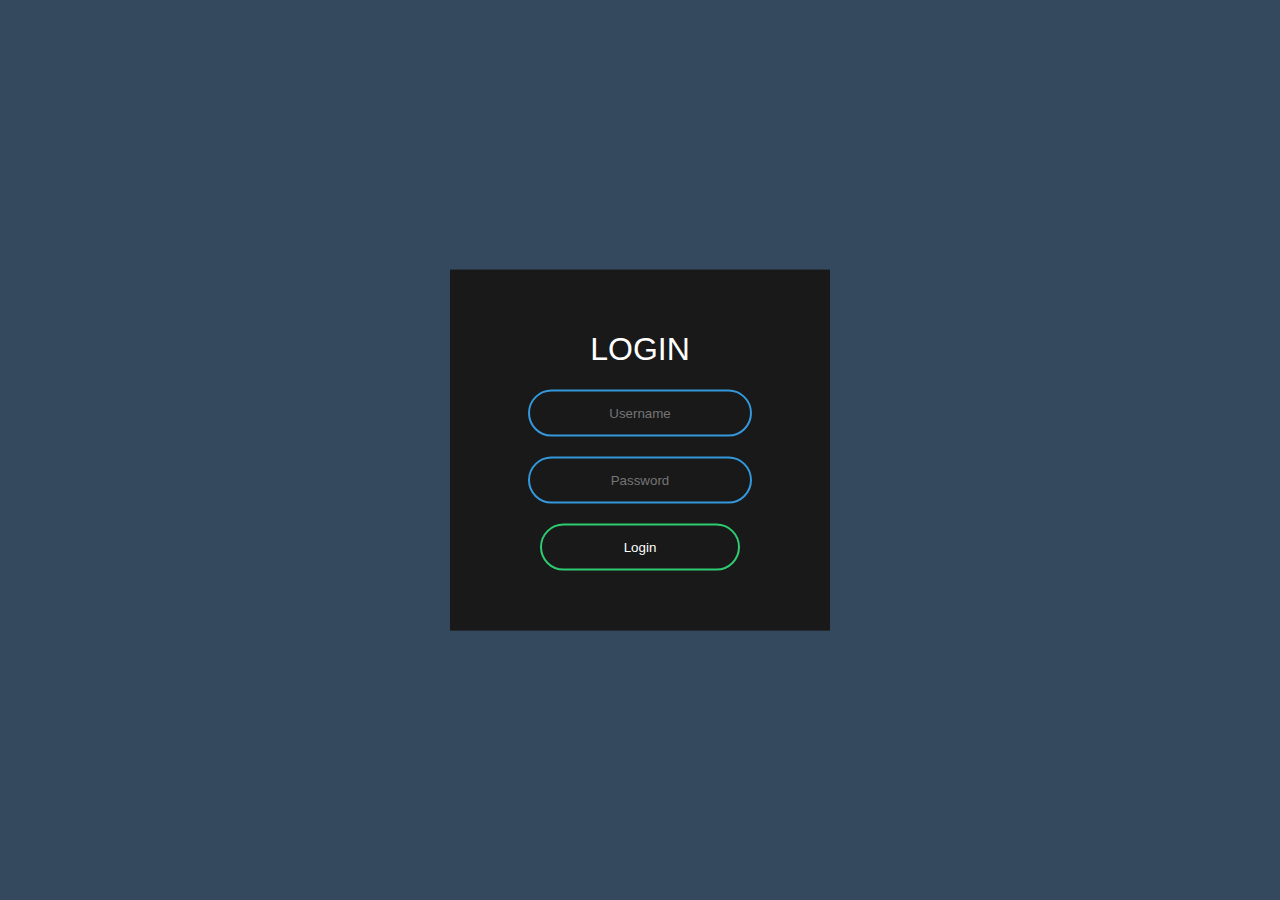
<file: Animasi Login/index.html>
<!DOCTYPE html>
<html lang="en" dir="ltr">
<head>
<meta charset="utf-8">
	<title>ANIMASI LOGIN</title>
	<link rel="stylesheet" href="style.css">
</head>
<body>
<form class="box" action="index.html" method="post">
	<h1>LOGIN</h1>
	<input type="text" name="" placeholder="Username"></input>
	<input type="password" name="" placeholder="Password"></input>
	<input type="submit" name="" value="Login"></input>

</form>

</body>
</html>
</file>
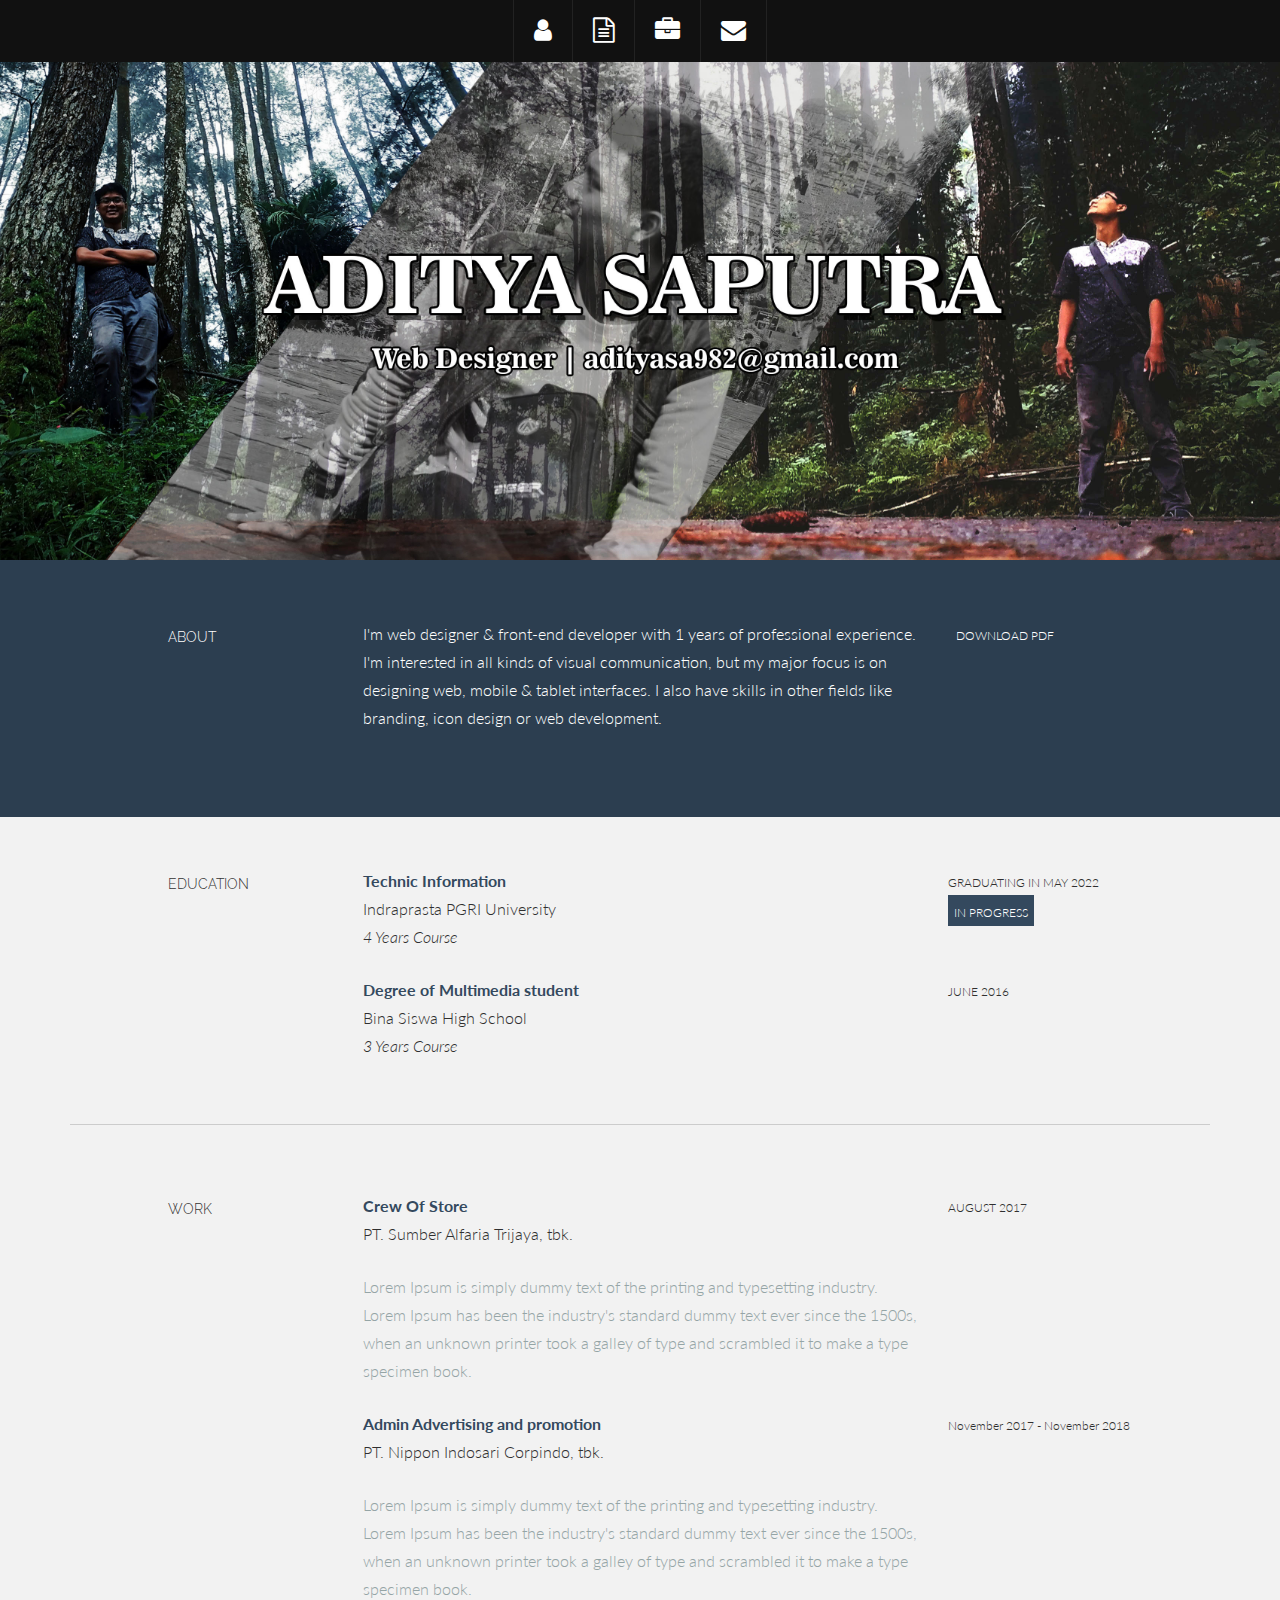
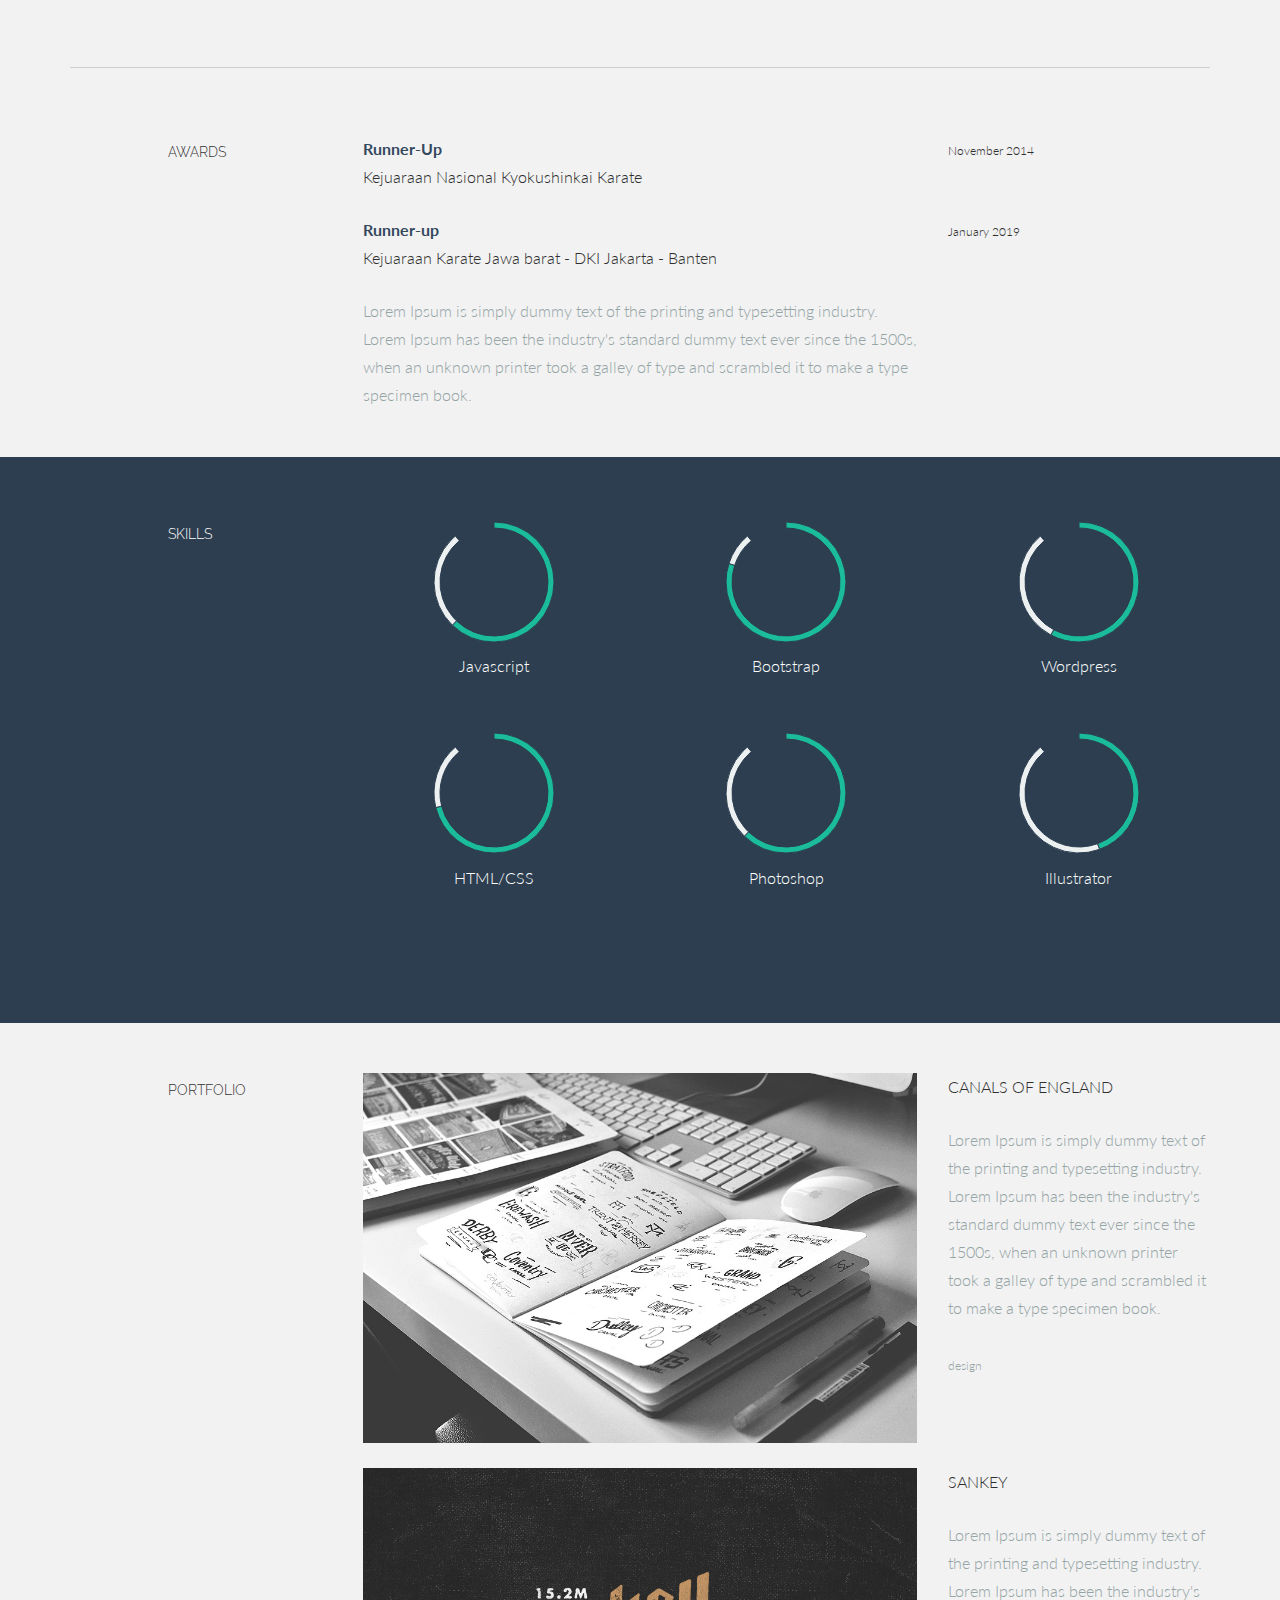
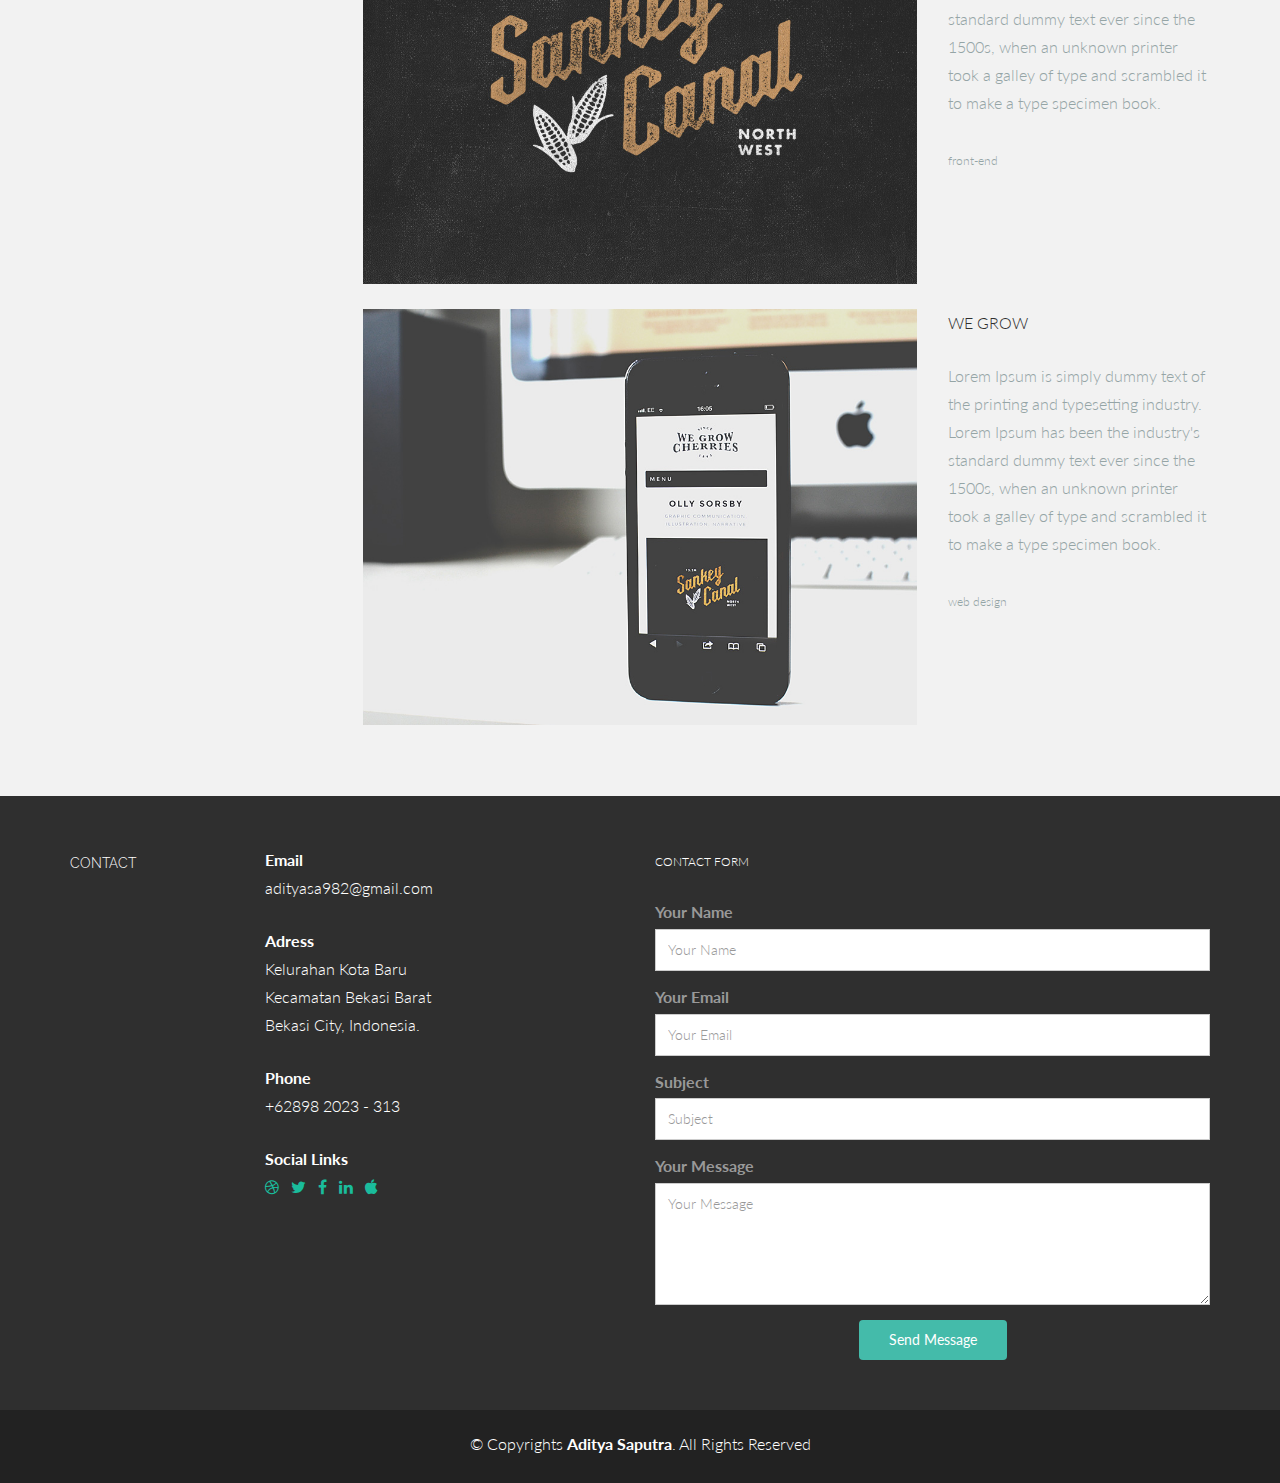
<file: Web Statis portofolio/index.html>
<!DOCTYPE html>
<html lang="en">
<head>
  <meta charset="utf-8">
  <title>DIDIT TODAY</title>
  <meta content="width=device-width, initial-scale=1.0" name="viewport">
  <meta content="" name="keywords">
  <meta content="" name="description">

  <!-- Favicons -->
  <link href="img/favicon.png" rel="icon">
  <link href="img/apple-touch-icon.png" rel="apple-touch-icon">

  <!-- Google Fonts -->
  <link href="https://fonts.googleapis.com/css?family=Lato:300,400,700,300italic,400italic|Raleway:400,300,700" rel="stylesheet">

  <!-- Bootstrap CSS File -->
  <link href="lib/bootstrap/css/bootstrap.min.css" rel="stylesheet">

  <!-- Libraries CSS Files -->
  <link href="lib/font-awesome/css/font-awesome.min.css" rel="stylesheet">

  <!-- Main Stylesheet File -->
  <link href="css/style.css" rel="stylesheet">

</head>

<body data-spy="scroll" data-offset="64" data-target="#section-topbar">

  <div id="section-topbar">
    <div id="topbar-inner">
      <div class="container">
        <div class="row">
          <div class="dropdown">
            <ul id="nav" class="nav">
              <li class="menu-item"><a class="smothscroll" href="#about" title="About"><i class="fa fa-user"></i></a></li>
              <li class="menu-item"><a class="smothscroll" href="#resume" title="Resume"><i class="fa fa-file-text-o"></i></a></li>
              <li class="menu-item"><a class="smothscroll" href="#work" title="Works"><i class="fa fa-briefcase"></i></a></li>
              <li class="menu-item"><a class="smothscroll" href="#contact" title="Contact"><i class="fa fa-envelope"></i></a></li>
            </ul>
            <!--/ uL#nav -->
          </div>
          <!-- /.dropdown -->

          <div class="clear"></div>
        </div>
        <!--/.row -->
      </div>
      <!--/.container -->

      <div class="clear"></div>
    </div>
    <!--/ #topbar-inner -->
  </div>
  <!--/ #section-topbar -->

  <div id="headerwrap">
    <div class="container">
      <div class="row centered">
        
        <!--/.col-lg-12 -->
      </div>
      <!--/.row -->
    </div>
    <!--/.container -->
  </div>
  <!--/.#headerwrap -->


  <section id="about" name="about">
    <div id="intro">
      <div class="container">
        <div class="row">

          <div class="col-lg-2 col-lg-offset-1">
            <h5>ABOUT</h5>
          </div>
          <div class="col-lg-6">
            <p>I'm web designer & front-end developer with 1 years of professional experience. I'm interested in all kinds of visual communication, but my major focus is on designing web, mobile & tablet interfaces. I also have skills in other fields like
              branding, icon design or web development.</p>
          </div>
          <div class="col-lg-3">
            <p><a href="#"><i class="icon-file"></i></a>
              <sm>DOWNLOAD PDF</sm>
            </p>
          </div>

        </div>
        <!--/.row -->
      </div>
      <!--/.container -->
    </div>
    <!--/ #intro -->
  </section>


  <section id="resume" name="resume">
    <!--EDUCATION DESCRIPTION -->
    <div class="container desc">
      <div class="row">

        <div class="col-lg-2 col-lg-offset-1">
          <h5>EDUCATION</h5>
        </div>
        <div class="col-lg-6">
          <p>
            <t>Technic Information</t><br/> Indraprasta PGRI University <br/>
            <i>4 Years Course</i>
          </p>
        </div>
        <div class="col-lg-3">
          <p>
            <sm>GRADUATING IN MAY 2022</sm><br/>
            <imp>
              <sm>IN PROGRESS</sm>
            </imp>
          </p>
        </div>

        <div class="col-lg-6 col-lg-offset-3">
          <p>
            <t>Degree of Multimedia student</t><br/> Bina Siswa High School <br/>
            <i>3 Years Course</i>
          </p>
        </div>
        <div class="col-lg-3">
          <p>
            <sm>JUNE 2016</sm>
          </p>
        </div>

      </div>
      <!--/.row -->
      <br>
      <hr>
    </div>
    <!--/.container -->
  </section>


  <!--WORK DESCRIPTION -->
  <div class="container desc">
    <div class="row">

      <div class="col-lg-2 col-lg-offset-1">
        <h5>WORK</h5>
      </div>
      <div class="col-lg-6">
        <p>
          <t>Crew Of Store</t><br/> PT. Sumber Alfaria Trijaya, tbk. <br/>
        </p>
        <p>
          <more>Lorem Ipsum is simply dummy text of the printing and typesetting industry. Lorem Ipsum has been the industry's standard dummy text ever since the 1500s, when an unknown printer took a galley of type and scrambled it to make a type specimen book.</more>
        </p>
      </div>
      <div class="col-lg-3">
        <p>
          <sm>AUGUST 2017 </sm>
        </p>
      </div>

      <div class="col-lg-6 col-lg-offset-3">
        <p>
          <t>Admin Advertising and promotion</t><br/> PT. Nippon Indosari Corpindo, tbk. <br/>
        </p>
        <p>
          <more>Lorem Ipsum is simply dummy text of the printing and typesetting industry. Lorem Ipsum has been the industry's standard dummy text ever since the 1500s, when an unknown printer took a galley of type and scrambled it to make a type specimen book.</more>
        </p>
      </div>
      <div class="col-lg-3">
        <p>
          <sm>November 2017 - November 2018</sm>
        </p>
      </div>
    </div>
    <!--/.row -->
    <br>
    <hr>
  </div>
  <!--/.container -->


  <!--AWARDS DESCRIPTION -->
  <div class="container desc">
    <div class="row">
      <div class="col-lg-2 col-lg-offset-1">
        <h5>AWARDS</h5>
      </div>
      <div class="col-lg-6">
        <p>
          <t>Runner-Up</t><br/> Kejuaraan Nasional Kyokushinkai Karate <br/>
        </p>
      </div>
      <div class="col-lg-3">
        <p>
          <sm>November 2014</sm>
        </p>
      </div>

      <div class="col-lg-6 col-lg-offset-3">
        <p>
          <t>Runner-up</t><br/> Kejuaraan Karate Jawa barat - DKI Jakarta - Banten
        </p>
        <p>
          <more>Lorem Ipsum is simply dummy text of the printing and typesetting industry. Lorem Ipsum has been the industry's standard dummy text ever since the 1500s, when an unknown printer took a galley of type and scrambled it to make a type specimen book.</more>
        </p>
      </div>
      <div class="col-lg-3">
        <p>
          <sm>January 2019</sm>
        </p>
      </div>

    </div>
    <!--/.row -->
    <br>
  </div>
  <!--/.container -->


  <!--SKILLS DESCRIPTION -->
  <div id="skillswrap">
    <div class="container">
      <div class="row">
        <div class="col-lg-2 col-lg-offset-1">
          <h5>SKILLS</h5>
        </div>
        <div class="col-lg-3 centered">
          <canvas id="javascript" height="130" width="130"></canvas>
          <p>Javascript</p>
          <br>
        </div>
        <div class="col-lg-3 centered">
          <canvas id="bootstrap" height="130" width="130"></canvas>
          <p>Bootstrap</p>
          <br>
        </div>
        <div class="col-lg-3 centered">
          <canvas id="wordpress" height="130" width="130"></canvas>
          <p>Wordpress</p>
          <br>
        </div>

        <div class="col-lg-3 col-lg-offset-3 centered">
          <canvas id="html" height="130" width="130"></canvas>
          <p>HTML/CSS</p>
          <br>
        </div>
        <div class="col-lg-3 centered">
          <canvas id="photoshop" height="130" width="130"></canvas>
          <p>Photoshop</p>
          <br>
        </div>
        <div class="col-lg-3 centered">
          <canvas id="illustrator" height="130" width="130"></canvas>
          <p>Illustrator</p>
          <br>
        </div>

      </div>
      <!--/.row -->
      <br>
    </div>
    <!--/.container -->
  </div>
  <!--/ #skillswrap -->



  <section id="work" name="work">
    <!--PORTFOLIO DESCRIPTION -->
    <div class="container desc">
      <div class="row">
        <div class="col-lg-2 col-lg-offset-1">
          <h5>PORTFOLIO</h5>
        </div>
        <div class="col-lg-6">
          <p><img class="img-responsive" src="img/port01.jpg" alt=""></p>
        </div>
        <div class="col-lg-3">
          <p>CANALS OF ENGLAND</p>
          <p>
            <more>Lorem Ipsum is simply dummy text of the printing and typesetting industry. Lorem Ipsum has been the industry's standard dummy text ever since the 1500s, when an unknown printer took a galley of type and scrambled it to make a type specimen book.<br/><br/>
              <sm><i class="icon-tag"></i> design</sm>
            </more>
          </p>
        </div>

        <div class="col-lg-6 col-lg-offset-3">
          <p><img class="img-responsive" src="img/port02.jpg" alt=""></p>
        </div>
        <div class="col-lg-3">
          <p>SANKEY</p>
          <p>
            <more>Lorem Ipsum is simply dummy text of the printing and typesetting industry. Lorem Ipsum has been the industry's standard dummy text ever since the 1500s, when an unknown printer took a galley of type and scrambled it to make a type specimen book.<br/><br/>
              <sm><i class="icon-tag"></i> front-end</sm>
            </more>
          </p>
        </div>

        <div class="col-lg-6 col-lg-offset-3">
          <p><img class="img-responsive" src="img/port03.jpg" alt=""></p>
        </div>
        <div class="col-lg-3">
          <p>WE GROW</p>
          <p>
            <more>Lorem Ipsum is simply dummy text of the printing and typesetting industry. Lorem Ipsum has been the industry's standard dummy text ever since the 1500s, when an unknown printer took a galley of type and scrambled it to make a type specimen book.<br/><br/>
              <sm><i class="icon-tag"></i> web design</sm>
            </more>
          </p>
        </div>

      </div>
      <!--/.row -->
      <br>
      <br>
    </div>
    <!--/.container -->
  </section>

  <section id="contact" name="contact">
    <!--FOOTER DESCRIPTION -->
    <div id="footwrap">
      <div class="container">
        <div class="row">

          <div class="col-lg-2">
            <h5>CONTACT</h5>
          </div>
          <div class="col-lg-4">
            <p>
              <t>Email</t><br/> adityasa982@gmail.com <br/>
            </p>
            <p>
              <t>Adress</t><br/> Kelurahan Kota Baru <br/> Kecamatan Bekasi Barat <br/> Bekasi City, Indonesia. <br/>
            </p>
            <p>
              <t>Phone</t><br/> +62898 2023 - 313 <br/>
            </p>
            <p>
              <t>Social Links</t><br/>
              <a href="#"><i class="fa fa-dribbble"></i></a>
              <a href="#"><i class="fa fa-twitter"></i></a>
              <a href="#"><i class="fa fa-facebook"></i></a>
              <a href="#"><i class="fa fa-linkedin"></i></a>
              <a href="#"><i class="fa fa-apple"></i></a>
            </p>
          </div>
          <div class="col-lg-6">
            <p>
              <sm>CONTACT FORM</sm>
            </p>
            <form class="contact-form php-mail-form" role="form" action="contactform/contactform.php" method="POST">

              <div class="form-group">
                <label for="contact-name">Your Name</label>
                <input type="name" name="name" class="form-control" id="contact-name" placeholder="Your Name" data-rule="minlen:4" data-msg="Please enter at least 4 chars">
                <div class="validate"></div>
              </div>
              <div class="form-group">
                <label for="contact-email">Your Email</label>
                <input type="email" name="email" class="form-control" id="contact-email" placeholder="Your Email" data-rule="email" data-msg="Please enter a valid email">
                <div class="validate"></div>
              </div>
              <div class="form-group">
                <label for="contact-subject">Subject</label>
                <input type="text" name="subject" class="form-control" id="contact-subject" placeholder="Subject" data-rule="minlen:4" data-msg="Please enter at least 8 chars of subject">
                <div class="validate"></div>
              </div>

              <div class="form-group">
                <label for="contact-message">Your Message</label>
                <textarea class="form-control" name="message" id="contact-message" placeholder="Your Message" rows="5" data-rule="required" data-msg="Please write something for us"></textarea>
                <div class="validate"></div>
              </div>

              <div class="loading"></div>
              <div class="error-message"></div>
              <div class="sent-message">Your message has been sent. Thank you!</div>

              <div class="form-send">
                <button type="submit" class="btn btn-large">Send Message</button>
              </div>

            </form>

          </div>
        </div>
        <!--/.row -->
      </div>
      <!--/.container -->
    </div>
    <!--/ #footer -->
  </section>

  <div id="copyrights">
    <div class="container">
      <p>
        &copy; Copyrights <strong>Aditya Saputra</strong>. All Rights Reserved
      </p>
      <div class="credits">
        
      </div>
    </div>
  </div>

  <!-- JavaScript Libraries -->
  <script src="lib/jquery/jquery.min.js"></script>
  <script src="lib/bootstrap/js/bootstrap.min.js"></script>
  <script src="lib/php-mail-form/validate.js"></script>
  <script src="lib/chart/chart.js"></script>
  <script src="lib/easing/easing.min.js"></script>

  <!-- Template Main Javascript File -->
  <script src="js/main.js"></script>

</body>
</html>
</file>
<file: Animasi Login/style.css>
body{
	margin: 0;
	padding: 0;
	font-family: sans-serif;
	background: #34495e;
}
.box{
	width: 300px;
	padding: 40px;
	position: absolute;
	top: 50%;
	left: 50%;
	transform: translate(-50%,-50%);
	background: #191919;
	text-align: center;
}
.box h1{
	color:white;
	text-transform: uppercase;
	font-weight: 500;
}
.box input[type = "text"],.box input[type = "password"]{
	border:0;
	background:none;
	display: block;
	margin: 20px auto;
	text-align: center;
	border: 2px solid #3498db;
	padding: 14px 10px;
	width: 200px;
	outline: none;
	color: white;
	border-radius: 24px;
	transition: 0.25s;
}
.box input[type= "text"]:focus, .box input[type = "password"]:focus{
	width: 280px;
	border-color: #2ecc71;
}
.box input[type ="submit"]{
	border:0;
	background:none;
	display: block;
	margin: 20px auto;
	text-align: center;
	border: 2px solid #2ecc71;
	padding: 14px 40px;
	width: 200px;
	outline: none;
	color: white;
	border-radius: 24px;
	transition: 0.25s;
	cursor: pointer;
}
.box input[type	= "submit"]:hover{
	background: #2ecc71;
}
</file>
<file: Web Statis portofolio/css/style.css>
/**
*  Template Name: Kelvin
*  Template URL: https://templatemag.com/kelvin-bootstrap-resume-template/
*  Author: TemplateMag.com
*  License: https://templatemag.com/license/
*/

body {
  background-color: #f2f2f2;
  font-family: "Lato";
  font-weight: 300;
  font-size: 16px;
  color: #555;
  -webkit-font-smoothing: antialiased;
  -webkit-overflow-scrolling: touch;
}

/* Titles */

h1, h2, h3, h4, h5, h6 {
  font-family: "Raleway";
  font-weight: 300;
  color: #333;
}

/* Paragraph & Typographic */

p {
  line-height: 28px;
  margin-bottom: 25px;
}

.centered {
  text-align: center;
}

/* Links */

a {
  color: #1abc9c;
  word-wrap: break-word;
  -webkit-transition: color 0.1s ease-in, background 0.1s ease-in;
  -moz-transition: color 0.1s ease-in, background 0.1s ease-in;
  -ms-transition: color 0.1s ease-in, background 0.1s ease-in;
  -o-transition: color 0.1s ease-in, background 0.1s ease-in;
  transition: color 0.1s ease-in, background 0.1s ease-in;
}

a:hover, a:focus {
  color: #7b7b7b;
  text-decoration: none;
  outline: 0;
}

a:before, a:after {
  -webkit-transition: color 0.1s ease-in, background 0.1s ease-in;
  -moz-transition: color 0.1s ease-in, background 0.1s ease-in;
  -ms-transition: color 0.1s ease-in, background 0.1s ease-in;
  -o-transition: color 0.1s ease-in, background 0.1s ease-in;
  transition: color 0.1s ease-in, background 0.1s ease-in;
}

hr {
  display: block;
  height: 1px;
  border: 0;
  border-top: 1px solid #ccc;
  margin: 1em 0;
  padding: 0;
}

/*---------------------------------------------------
3.1 Topbar
---------------------------------------------------*/

#section-topbar {
  position: fixed;
  top: 0;
  left: 0;
  right: 0;
  z-index: 10000;
  overflow: visible;
  font: normal 16px/24px 'Open Sans', "Helvetica Neue", Helvetica, Arial, sans-serif;
}

#section-topbar a {
  color: #fff;
}

#topbar-inner {
  background: #111;
  line-height: 0;
  text-align: center;
}

/*
Top Bar

By default, top navigation bar uses "fixed" position
*/

#section-topbar ul#nav {
  display: inline-block;
  position: relative;
  margin: 0;
  padding: 0;
  border-right: 1px solid #222;
  /* For IE, the outcast */
  zoom: 1;
  *display: inline;
}

#section-topbar ul#nav>li {
  display: block;
  float: left;
  padding: 0;
}

#section-topbar ul#nav a {
  display: block;
  font: normal 11px/18px "Helvetica Neue", Helvetica, Arial, sans-serif;
  text-decoration: none;
  padding: 18px 20px 18px 20px;
  border-left: 1px solid #222;
}

#section-topbar ul#nav a:focus {
  background: #111;
  text-decoration: none;
  border-left: 1px solid #111;
}

#section-topbar ul#nav a:hover {
  background: #222;
  text-decoration: none;
  border-left: 1px solid #111;
}

#section-topbar ul#nav .active a {
  background: #44bbaa;
  border-left: 1px solid #111;
}

#section-topbar ul#nav .active a:hover {
  background: #44bbaa;
}

#section-topbar i {
  font-size: 25px;
}

/*---------------------------------------------------
SECTION WRAPS
---------------------------------------------------*/

/* Header Wrap */

#headerwrap {
  background: url(../img/header-bg.jpg) no-repeat center top;
  margin-top: 60px;
  padding-top: 140px;
  text-align: center;
  background-attachment: relative;
  background-position: center center;
  min-height: 500px;
  width: 100%;
  -webkit-background-size: 100%;
  -moz-background-size: 100%;
  -o-background-size: 100%;
  background-size: 100%;
  -webkit-background-size: cover;
  -moz-background-size: cover;
  -o-background-size: cover;
  background-size: cover;
}

#headerwrap h1 {
  font-size: 80px;
  color: #FFFFFF;
}

#headerwrap h3 {
  font-size: 20px;
  color: #FFFFFF;
}

/* Intnro Wrap */

#intro {
  background: #2c3e50;
  padding-top: 60px;
  padding-bottom: 60px;
  color: white;
}

#intro h5, p {
  color: white;
}

#intro i {
  color: white;
  font-size: 20px;
  padding-right: 8px;
  vertical-align: middle;
}

#skillswrap {
  background: #2c3e50;
  padding-top: 60px;
  padding-bottom: 60px;
  color: white;
}

#skillswrap h5, p {
  color: white;
}

#footwrap {
  background: #2f2f2f;
  padding-top: 50px;
  padding-bottom: 50px;
}

#footwrap p {
  color: white;
}

#footwrap h5 {
  color: white;
}

#footwrap t {
  font-weight: 700;
}

#footwrap i {
  padding-right: 8px;
  color: #1abc9c;
}

/* Copyright Wrap */

#copyrights {
  background: #222222;
  padding: 20px 0;
  text-align: center;
  color: #fff;
  font-size: 16px;
}

#copyrights p {
  margin: 0 0 5px 0;
}

.credits {
  color: #999;
}

/* Global Values */

.desc {
  padding-top: 50px;
}

.desc p {
  color: #2f2f2f;
}

.desc t {
  color: #34495e;
  font-weight: 700;
}

.desc imp {
  padding: 6px;
  color: white;
  background: #34495e;
}

.desc more {
  color: #95a5a6;
}

sm {
  font-size: 12px;
}

/* Contact Form */

.contact-form label {
  color: #999;
}

.contact-form input, .contact-form textarea {
  padding: 10px 12px;
  border-radius: 0;
  box-shadow: none;
  font-size: 14px;
  height: auto;
}

.contact-form .form-send {
  text-align: center;
}

.contact-form .form-send button {
  background: #44bbaa;
  border: 0;
  padding: 10px 30px;
  color: #fff;
  transition: 0.4s;
  cursor: pointer;
}

.contact-form .form-send button:hover {
  background: #23c8b1;
}

.contact-form .validate {
  display: none;
  color: red;
  margin: 0 0 15px 0;
  font-weight: 400;
  font-size: 13px;
}

.contact-form .loading {
  display: none;
  color: #555;
  background: #fff;
  text-align: center;
  padding: 15px;
  margin: 15px 0;
}

.contact-form .loading:before {
  content: "";
  display: inline-block;
  border-radius: 50%;
  width: 24px;
  height: 24px;
  border: 3px solid #18d26e;
  border-top-color: #eee;
  -webkit-animation: animate-loading 1s linear infinite;
  animation: animate-loading 1s linear infinite;
}

@-webkit-keyframes animate-loading {
  0% {
    -webkit-transform: rotate(0deg);
    transform: rotate(0deg);
  }

  100% {
    -webkit-transform: rotate(360deg);
    transform: rotate(360deg);
  }
}

@keyframes animate-loading {
  0% {
    -webkit-transform: rotate(0deg);
    transform: rotate(0deg);
  }

  100% {
    -webkit-transform: rotate(360deg);
    transform: rotate(360deg);
  }
}

.contact-form .error-message {
  display: none;
  color: #fff;
  background: #ed3c0d;
  text-align: center;
  padding: 15px;
  font-weight: 600;
  margin: 15px 0;
}

.contact-form .sent-message {
  display: none;
  color: #fff;
  background: #18d26e;
  text-align: center;
  padding: 15px;
  font-weight: 600;
  margin: 15px 0;
}
</file>
